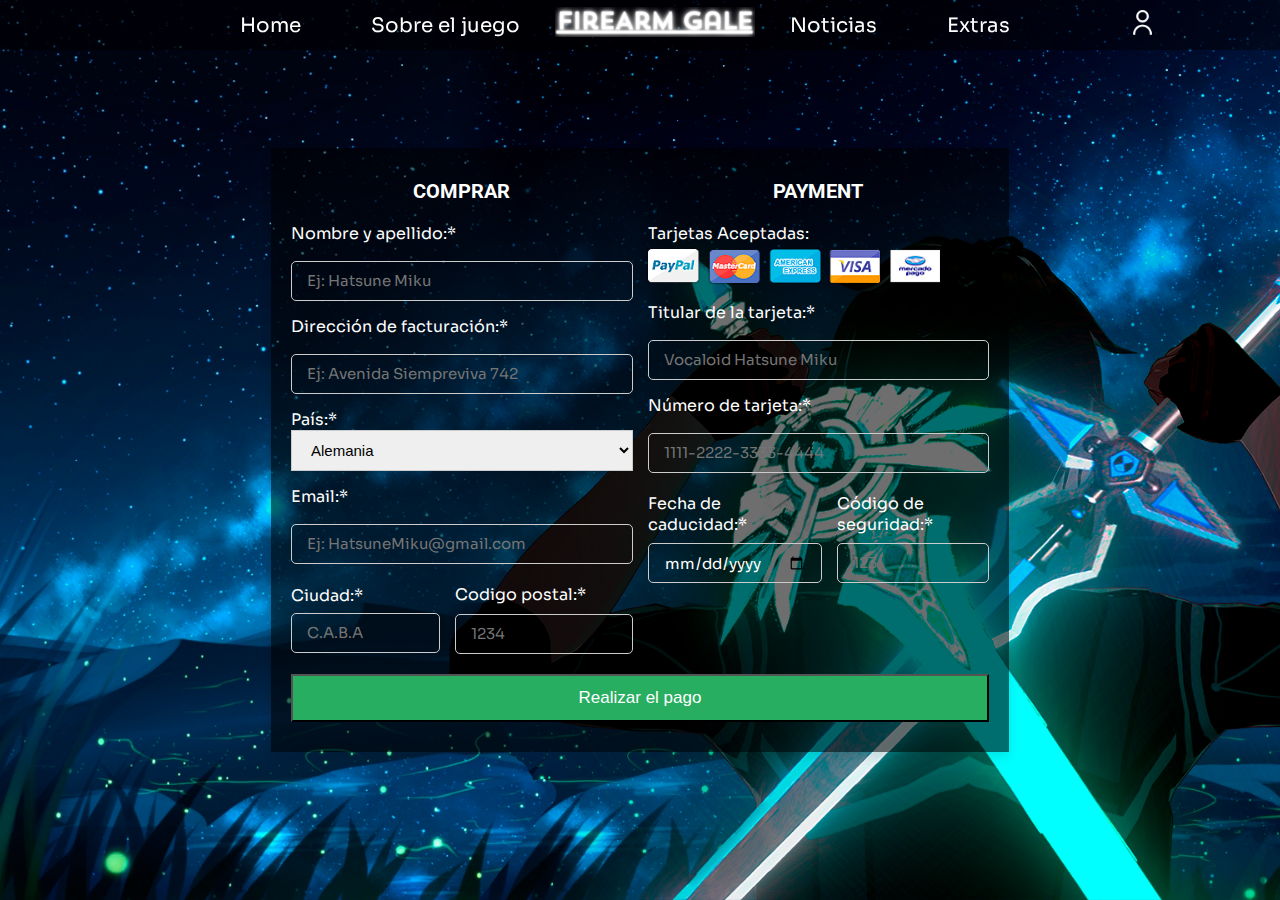
<file: TP Proyecto propio/SystemPayment.html>
<!DOCTYPE html>
<html lang="en">
<head>
    <meta charset="UTF-8">
    <meta http-equiv="X-UA-Compatible" content="IE=edge">
    <meta name="viewport" content="width=device-width, initial-scale=1.0">
    <link rel="stylesheet" href="style.css">
    <script src="script.js"></script>
</head>
<body>
    <header>
        <nav>
            <ul id="navegacion">
                <li class="mid"><a href=index.html#Presentacion>Home</a></li>
                <li class="mid"><a href=index.html#About>Sobre el juego</a></li>
                <li><img id="logo" src="assets/images/logo.png" alt="Logo"></li>
                <li class="mid"><a href=index.html#noticias>Noticias</a></li>
                <li class="mid"><a href="extras.html" target="_blank">Extras</a></li>
                <li class="iconmid"><a href="login.html"><img class="icons" src="assets/images/iconos/usuario.png" alt=""></a></li>
            </ul>
        </nav>
    </header>
    <main class="container">

        <form action="" id="formulario">

            <div class="row">

                <div class="col2">

                    <h3 class="title">Comprar</h3>

                    <div class="SystemPayment">
                        <label for="nombre">Nombre y apellido:*</label>
                        <input type="text" name="nombre" id="nombre" placeholder="Ej: Hatsune Miku">
                        <label for="" id="ErrorName">El nombre no puede estar vacio</label>
                    </div>

                    <div class="SystemPayment">
                        <label for="direccion">Dirección de facturación:*</label>
                        <input type="text" name="direccion" id="direccion" placeholder="Ej: Avenida Siempreviva 742">
                        <label for="" id="ErrorDireccion">La dirección no puede estar vacia</label>
                    </div>

                    <div class="SystemPayment">
                        <label for="Pais">País:*</label>
                            <select name="Pais" id="Pais">
                                <option value="Alemania">Alemania</option>
                                <option value="Argentina">Argentina</option>
                                <option value="Bolivia">Bolivia</option>
                                <option value="Brasil">Brasil</option>
                                <option value="Canada">Canadá</option>
                                <option value="Chile">Chile</option>
                                <option value="Colombia">Colombia</option>
                                <option value="Costa Rica">Costa Rica</option>
                                <option value="Ecuador">Ecuador</option>
                                <option value="El Salvador">El Salvador</option>
                                <option value="Espana">España</option>
                                <option value="EEUU">Estados Unidos</option>
                                <option value="Francia">Francia</option>
                                <option value="Guatemala">Guatemala</option>
                                <option value="Holanda">Holanda</option>
                                <option value="Honduras">Honduras</option>
                                <option value="Inglaterra">Inglaterra</option>
                                <option value="Italia">Italia</option>
                                <option value="Mexico">México</option>
                                <option value="Nicaragua">Nicaragua</option>
                                <option value="Panama">Panamá</option>
                                <option value="Peru">Perú</option>
                                <option value="Portugal">Portugal</option>
                                <option value="Puerto Rico">Puerto Rico</option>
                                <option value="Uruguay">Uruguay</option>
                                <option value="Venezuela">Venezuela</option>
                            </select>
                    </div>
                    
                    <div class="SystemPayment">
                        <label for="email">Email:*</label>
                        <input type="text" name="email" id="email" placeholder="Ej: HatsuneMiku@gmail.com">
                        <label for="" id="ErrorEmail">El email no puede estar vacio</label>
                    </div>

                    <div class="flex">
                        <div class="SystemPayment">
                            <label for="Ciudad">Ciudad:*</label>
                            <input type="text" name="ciudad" id="ciudad" placeholder="C.A.B.A">
                            <label for="" id="ErrorCiudad">La ciudad no puede estar vacia</label>
                        </div>
                        <div class="SystemPayment">
                            <label for="Codigop">Codigo postal:*</label>
                            <input type="text" name="Codigop" id="Codigop" maxlength = "4" placeholder="1234">
                            <label for="" id="ErrorCodigop">El codigo postal no puede estar vacio</label>
                        </div>
                    </div>

                </div>

                <div class="col2">

                    <h3 class="title">Payment</h3>

                    <div class="SystemPayment">
                        <label for="tarjetasAcep">Tarjetas Aceptadas:</label>
                        <img src="assets/images/system payment/card_img.png" alt="">
                    </div>
                    <div class="SystemPayment">
                        <label for="Titular">Titular de la tarjeta:*</label>
                        <input type="text" name="titular" id="titular" placeholder="Vocaloid Hatsune Miku">
                        <label for="" id="ErrorTitular">Esta seccion no puede estar vacia</label>
                    </div>
                    <div class="SystemPayment">
                        <label for="Nt">Número de tarjeta:*</label>
                        <input type="number" name="Nt" id="Nt" placeholder="1111-2222-3333-4444">
                        <label for="" id="ErrorNt">Hay un error en esta seccion</label>
                    </div>
                    <div class="flex">
                        <div class="SystemPayment">
                            <label for="FdC">Fecha de caducidad:*</label>
                            <input type="date" name="FdC" id="FdC" placeholder="XX/XX/XXXX">
                            <label for="" id="ErrorFdC">Esta seccion no puede estar vacia</label>
                        </div>
                        <div class="SystemPayment">
                            <label for="CdS">Código de seguridad:*</label>
                            <input type="number" name="CdS" id="CdS" placeholder="123">
                            <label for="" id="ErrorCdS">Hay un error en esta seccion</label>
                        </div>
                    </div>
                </div>
            </div>
            <div>
                <button type="button" id="BotonPago" onclick="ValidarPayment()">Realizar el pago</button>
            </div>
        </form>

    </main>    
    
</body>
</html>
</file>
<file: TP Proyecto propio/style.css>
/* Index */

@import url('https://fonts.googleapis.com/css2?family=Sora:wght@100..800&display=swap');
@import url('https://fonts.googleapis.com/css2?family=Roboto:ital,wght@0,100;0,300;0,400;0,500;0,700;0,900;1,100;1,300;1,400;1,500;1,700;1,900&display=swap');

*{
    margin: 0;
    padding: 0;
    box-sizing: border-box;
}

header {
    width: 100%;
    height: 50px;
    background-color: rgba(0, 0, 0, 0.447);
    top: 0;
    left: 0;
    justify-content: center;
    align-items: center;
    position: fixed;
    display: flex;
    z-index: 100000;
}

body {
    background-color: black;
}

main {
    background: radial-gradient(circle at 48% 8%, rgb(120, 120, 120) 0%, rgba(0, 0, 0, 0.5) 20%);
}

footer {
    width: 100%;
    position: absolute;
    bottom: 1;
    left: 0;
    background: radial-gradient(circle at 48% 3%, rgb(120, 120, 120) 0%, rgb(0, 0, 0) 20%);
    color: white;
    padding: 50px 0px 30px 0px;
    font-size: 13px;
    font-family: "Sora", sans-serif;
}

nav {
    color: white;
    font-size: 20px;
    font-family: "Sora", sans-serif;
    display: flex;
    position: absolute;
    left: 16%;
}

a {
    color: white;
    text-decoration: none;
    margin: 0 15px;
}

header.scrolled {
    border-bottom: 2px solid white; /* Línea blanca que aparece al hacer scroll */
}

h2 {
    color: white;
    text-align: Center;
    font-size: 40px;
    font-family: "Roboto", sans-serif;
}

h3 {
    color: white;
    font-size: 30px;
    text-align: Center;
    font-family: "Roboto", sans-serif;
    margin-top: 3%;
}

h4 {
    color: white;
    text-align: Center;
    font-family: "Roboto", sans-serif;
    margin-top: 3%;
    font-size: 20px;
}

h5 {
    font-size: 15px;
}

h6 {
    color: white;
    text-align: left;
    padding-left: 17%;
    margin: 10px 0;
}

.h4about {
    color: white;
    text-align: Center;
    font-family: "Roboto", sans-serif;
    margin-top: 3%;
    font-size: 25px;
}

#navegacion {
    list-style: none;
    display: flex;
    justify-content: center;
    align-items: center;
}

#Presentacion {
    background-image: url(assets/images/portada.png);
    background-size: cover;
    background-position: center;
    background-repeat: no-repeat;
    width: 100%;
    height: 750px;
    display: flex;
    justify-content: center;
    align-items: center;
    position: relative;
}

#DescargarMasinfo {
    list-style: none;
    position: absolute;
    bottom: 22%;
    left: 8%;
    display: flex;
}

#Descargar, #Masinfo {
    display: block;
    text-decoration: none;
    border-radius: 35px;
    padding: 13px 10px;
    font-size: 18px;
    font-weight: bold;
    font-family: "Sora", sans-serif;
}

#Descargar {
    color: black;
    background: white;
    border: white solid 5px;
}

#Masinfo {
    color: rgb(255, 255, 255);
    border: white solid 3px;
}

#ContenedorDeNoticias {
    overflow: auto;
    background-color: rgba(0, 0, 0, 0);
    display: flex;
    justify-content: center;
    align-items: center;
    padding: 50px 0;
}

#noticias, #About {
    padding-left: 5%;
    width: 80%;
    margin: 50px;
    height: auto;
    color: white;
    text-align: center;
}

#selecfooter {
    display: flex;
    width: 100%;
    height: 30%;
    justify-content: center;
    margin-top: 3%;
}

#redes {
    width: 40%;
    display: flex;
    flex-direction: column;
}

#copyright {
    width: 90%;
    padding-left: 3%;
    text-align: center;
}

#textocopyright {
    color: rgba(255, 255, 255, 0.615);
    font-size: 13px;
    font-family: "Sora", sans-serif;
    text-align: center;
}

#logo {
    width: 200px;
    height: auto;
    margin: 0 auto;
}

#pegi {
    width: 50px;
    height: auto;
    margin: 0 auto;
}

#logofoot  {
    width: 150px;
    height: auto;
}

#contacto {
    display: flex;
    align-items: center;
    justify-content: space-between;
    border-bottom: 1x solid white;
    margin-bottom: 30px;
}

#emailfooter {
    background: none;
    border: none;
    outline: none;
    color: white;
}

#colredes {
    margin-left: 100px;
}

.borde{
    padding: 10px 10%;
}

.area_noticia{
    display: grid;
    grid-template-columns: repeat(auto-fit, minmax(250px, 1fr));
    grid-gap: 40px;
    margin-top: 50px;
}

.tarjeta{
	border-radius: 10px;
	position: relative;
	overflow: hidden;
	box-shadow: 5px 5px 15px rgba(0,0,0,0.9);
}

.imagennoticia{
    width: 100%;
    border-radius: 10px;
    display: block;
    transition: transform 0.5s;
}

.parrafonoticia{
    color: white;
    font-size: 16px;
    font-family: "Sora", sans-serif;
    padding-top: 10px;
}

.overlay {
	width: 100%;
	height: 0;
	background: linear-gradient(transparent,#1c1c1c 58%);
	border-radius: 10px;
	position: absolute;
	left: 0;
	bottom: 0;
	overflow: hidden;
	display: flex;
	align-items: center;
	justify-content: center;
	flex-direction: column;
	padding: 0 40px;
	text-align: center;
	font-size: 14px;
	transition: height 0.5s;
    backdrop-filter: blur(10px);
}

.tarjeta:hover img{
    transform: scale(1.1);
}

.tarjeta:hover .overlay{
    height: 100%;
}

.Iconsheader {
    text-decoration: none;
}

.infojuego {
    display: grid;
    grid-template-columns: repeat(auto-fit, minmax(50%, 1fr));
    gap: 20px;
}

.mid:hover {
    font-weight: bold;
}

.linkRed {
    margin: 10px;
}

.TC, .Tf {
    text-decoration: none;
    color: white;
    color: rgba(255, 255, 255, 0.615);
}

.fecha{
    font-family: "Sora", sans-serif;
    font-size: 13px;
    padding-left: 10px;
}

.imgabout {
    margin-top: 5%;
    width: 100%;
    height: auto;
    grid-column: 2;
    grid-row: 1;
}

.textabout {
    display: grid;
    justify-items: center; /* Centrar todos los elementos horizontalmente */
    align-items: center;   /* Centrar todos los elementos verticalmente */
    grid-column: 1;
    grid-row: 1;
}

.parrafoabout{
    color: white;
    font-size: 20px;
    font-family: "Sora", sans-serif;
    padding: 5%;
}

.imgabout2 {
    margin-top: 5%;
    width: 100%;
    height: auto;
    grid-column: 1;
    grid-row: 1;
}

.textabout2 {
    grid-column: 2;
    grid-row: 1;
}

.parrafoabout2 {
    color: white;
    font-size: 20px;
    font-family: "Sora", sans-serif;
    padding: 5%;
    grid-column: 2;
    grid-row: 1;
}

.icons {
    width: 25px;
}

.icons:hover {
    width: 27px;
}

.Iconsheader {
    display: flex;
    position: absolute;
    left: 110%;
    margin-top: 1%;
}   

.plataformas , .redes {
    list-style: none;
    margin-bottom: 12px;
}

.fila {
    width: 85%;
    margin-left: 160px;
    display: flex;
    justify-content: center;
    align-items: space-between;
}

.col {
    flex-basis: 25%;
    padding: 10px;
    align-items: center; /* Alinea los elementos al centro si es necesario */
}

.iconemail {
    width: 20px;
    height: auto;
}

.mid , .iconmid , #Descargar , #Masinfo  {
    display: inline-block;
    margin: 10px;
    padding: 10px;
}

.iconmid {
    margin-left: 60px;
}

/* Login */

label,input{
    display: inline-block;
    width: 90%;
    height: auto;
    font-family: "Sora", sans-serif;
    background-color: rgba(0, 0, 0, 0);
}

input{
    border: 2px solid white;
    border-radius: 5px;
    margin-top: 5%;
    width: 100%;
    height: 40px;
    color: white;
    padding-left: 10%;
}

#BotonLR{
    width: 70%;
    margin-top: 6%;
    margin-bottom: 3%;
    font-family: "Sora", sans-serif;
    font-size: 15px;
    font-weight: bold;
    background: linear-gradient(rgb(255, 255, 255), rgba(255, 255, 255, 0.629));
    border: none;
    border-radius: 5px;
    padding: 10px;
    margin-left: 15%;
}

#boton {
    display: flex;
    justify-content: center;
    align-items: center;
}

#Usu, #Email, #Contra, #NombreApellido {
    padding-bottom: 7%;
}

#fondologin{
    background-color: rgba(0, 0, 0, 0.384);
    margin-top: 3%;
    width: 50%;
    height: 600px;
    max-height: 870px;
    color: white;
    font-family: "Sora", sans-serif;
    font-size: 20px;
    display: flex;
    flex-direction: column;
    align-items: center;
    justify-content: center;
}

#ErrorUsuario , #ErrorContrasenia,  #ErrorEmail , #ErrorName , #ErrorDireccion, #ErrorCiudad, #ErrorCodigop, #ErrorTitular, #ErrorNt, #ErrorFdC, #ErrorCdS  {
    color: red;
    font-size: 13px;
    display: none;
    margin: 10px;
}

#formulario{    
    width: 60%;
    height: auto;
    padding-bottom: 30px;
    margin: 20px;
}

#Mainlogin {
    background-image: url(assets/images/fondo.png);
    background-size: cover;
    background-position: center;
    background-repeat: no-repeat;
    width: auto;
    height: 700px;
    justify-content: center;
    align-items: center;
    position: relative;
}

.OpcionesIS {
    display: inline-block;
    margin: 3%;
    font-size: 15px;
    justify-content: center;
}

/* Registrarse */

#MainRegister {
    background-image: url(assets/images/fondo.png);
    background-size: cover;
    background-position: center;
    background-repeat: no-repeat;
    width: auto;
    max-height: 860px;
    justify-content: center;
    align-items: center;
    position: relative;
}

#fondoRegistro {
    background-color: rgba(0, 0, 0, 0.547);
    margin-top: 3%;
    width: 50%;
    height: 860px;
    color: white;
    font-family: "Sora", sans-serif;
    font-size: 20px;
    display: flex;
    flex-direction: column;
    align-items: center;
    justify-content: center;
}


/* Extra */

#Presentacion2 {
    background-image: url(/assets/images/fondo2.jpg);
    background-size: cover;
    background-position: center;
    background-repeat: no-repeat;
    width: auto;
    height: 750px;
    display: flex;
    justify-content: center;
    align-items: center;
    position: relative;
}

/* Sistema de compra */

.container{
  display: flex;
  justify-content: center;
  align-items: center;
  padding:25px;
  min-height: 100vh;
  max-width: 300vh;
  background-image: url(assets/images/fondo.png);
  background-size: cover;
  background-position: center;
  background-repeat: no-repeat;
  width: auto;
}

.container form{
  padding:20px;
  width: 700px;
  background: #00000091;
  box-shadow: 0 5px 10px rgba(0,0,0,.1);
}

.container form .row{
  display: flex;
  flex-wrap: wrap;
  gap:15px;
}

.container form .row .col2{
  flex:250px;
}

.container form .row .col2 .title{
  font-size: 20px;
  color:#ffffff;
  padding-bottom: 5px;
  text-transform: uppercase;
}

.container form .row .col2 .SystemPayment{
  margin:15px 0;
}

.container form .row .col2 .SystemPayment input, select{
  width: 100%;
  border:1px solid #ccc;
  padding:10px 15px;
  font-size: 15px;
  text-transform: none;
}

input, label{
  color: rgb(255, 255, 255);
}

.container form .row .col2 .SystemPayment input:focus{
  border:1px solid #000;
}

.container form .row .col2 .flex{
  display: flex;
  align-items: center;
  gap:15px;
}

.container form .row .col2 .flex .SystemPayment{
  margin-top: 5px;
}

.container form .row .col2 .SystemPayment img{
  height: 34px;
  margin-top: 5px;
  filter: drop-shadow(0 0 1px #000);
}

.container form #BotonPago{
  width: 100%;
  padding:12px;
  font-size: 17px;
  background: #27ae60;
  color:#fff;
  margin-top: 5px;
  cursor: pointer;
}

.container form #BotonPago:hover{
  background: #2ecc71;
}
</file>
